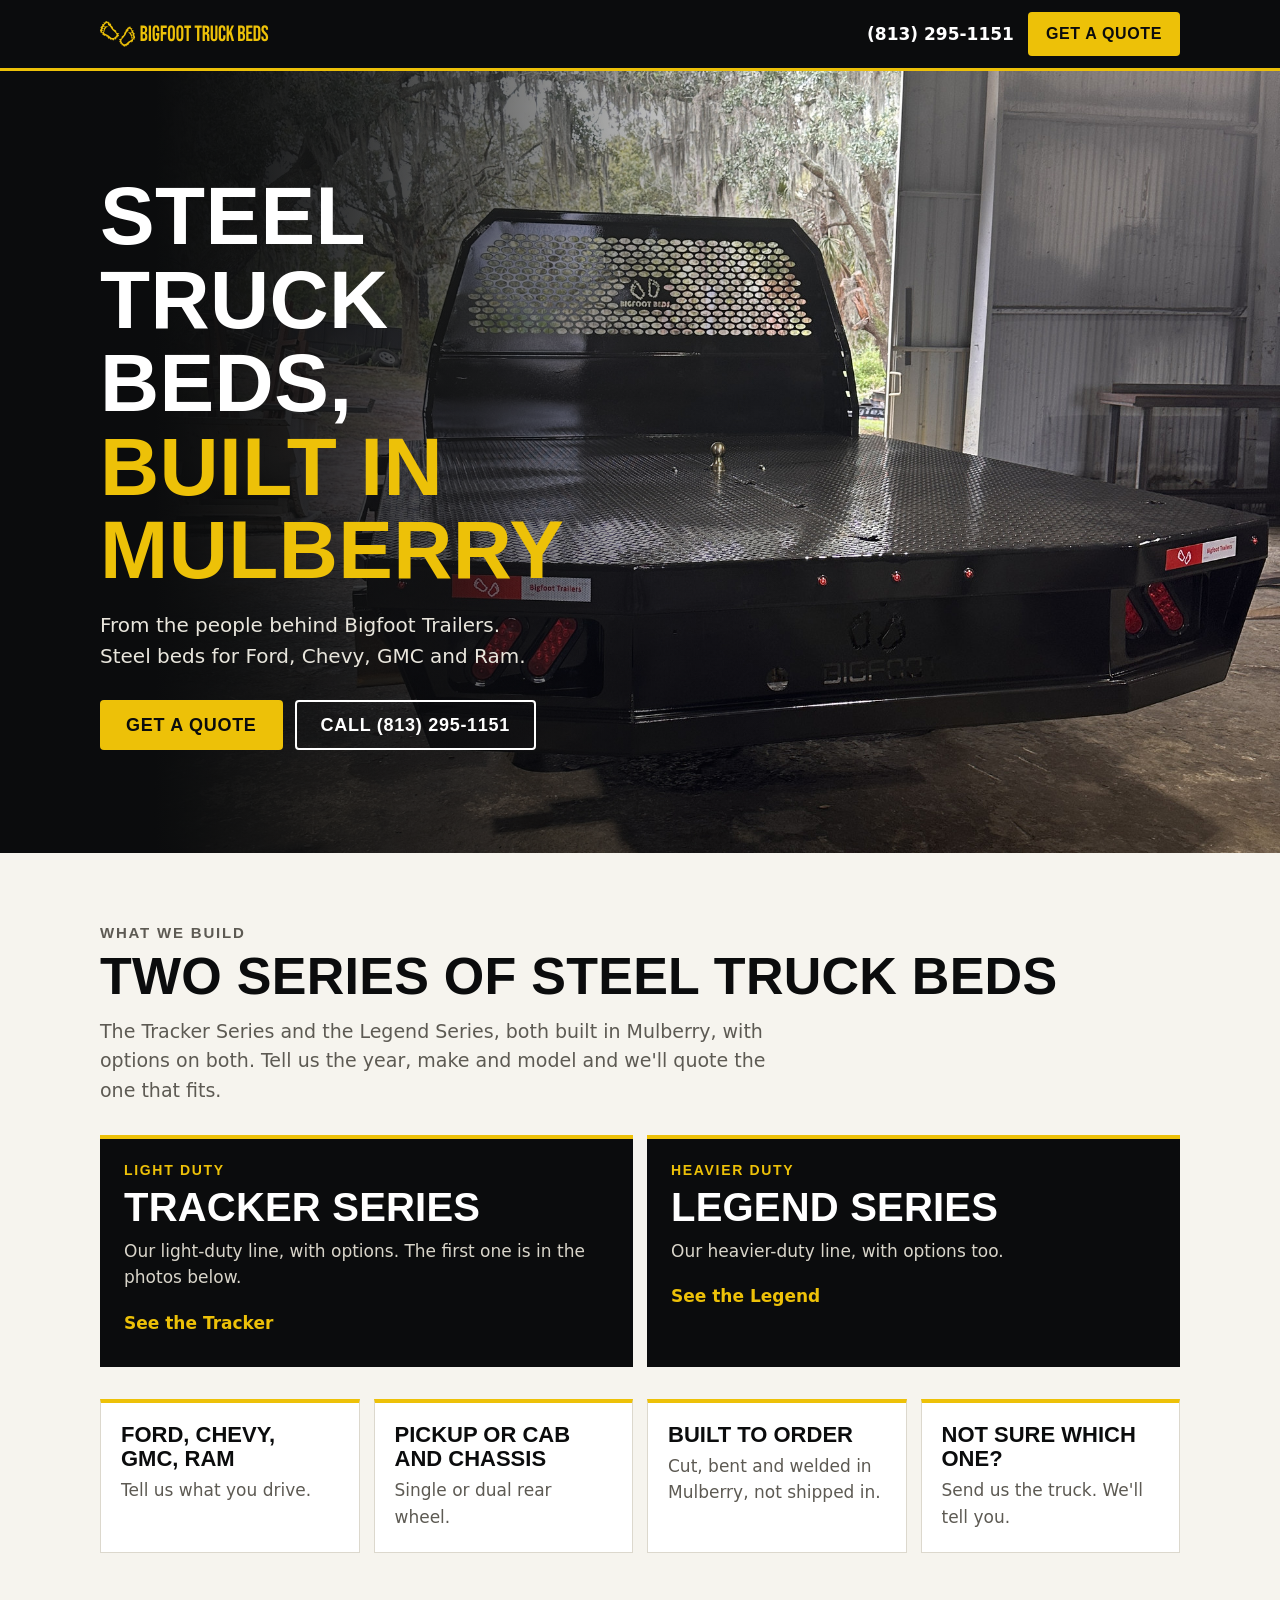
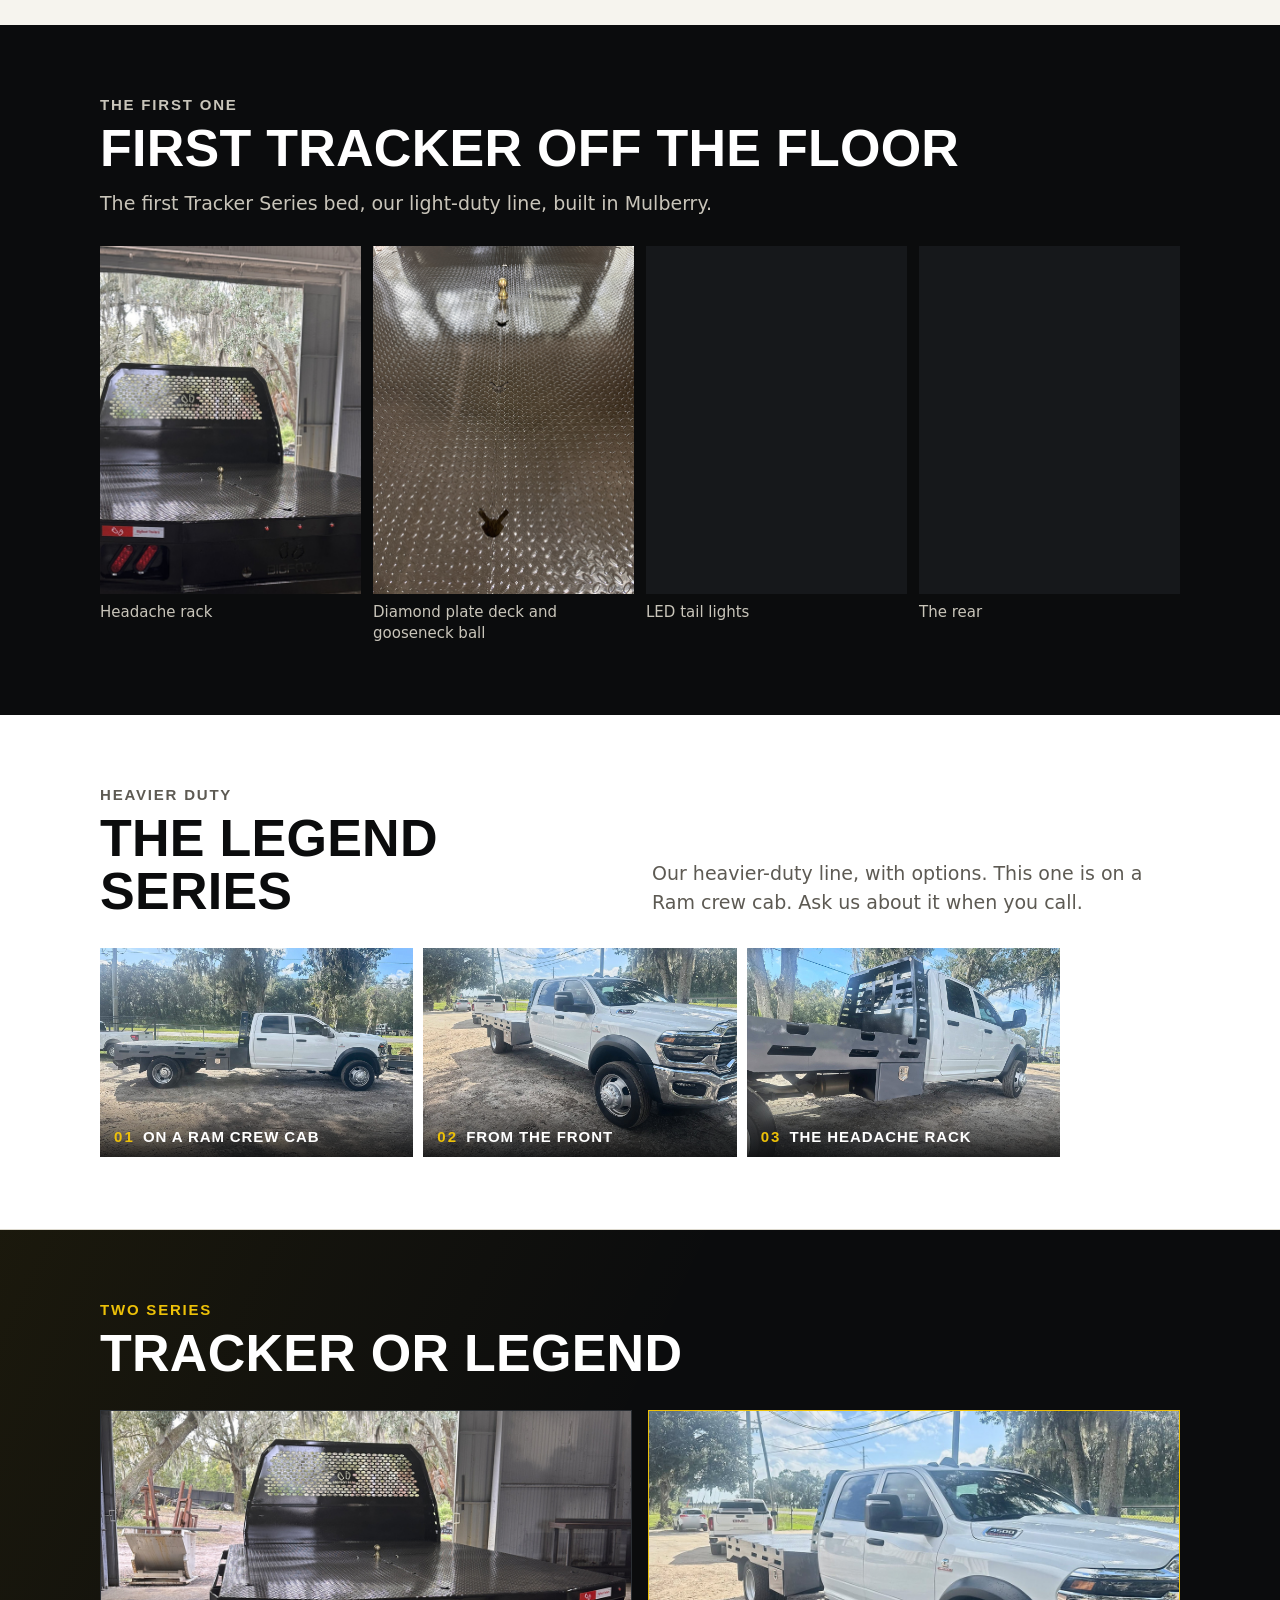
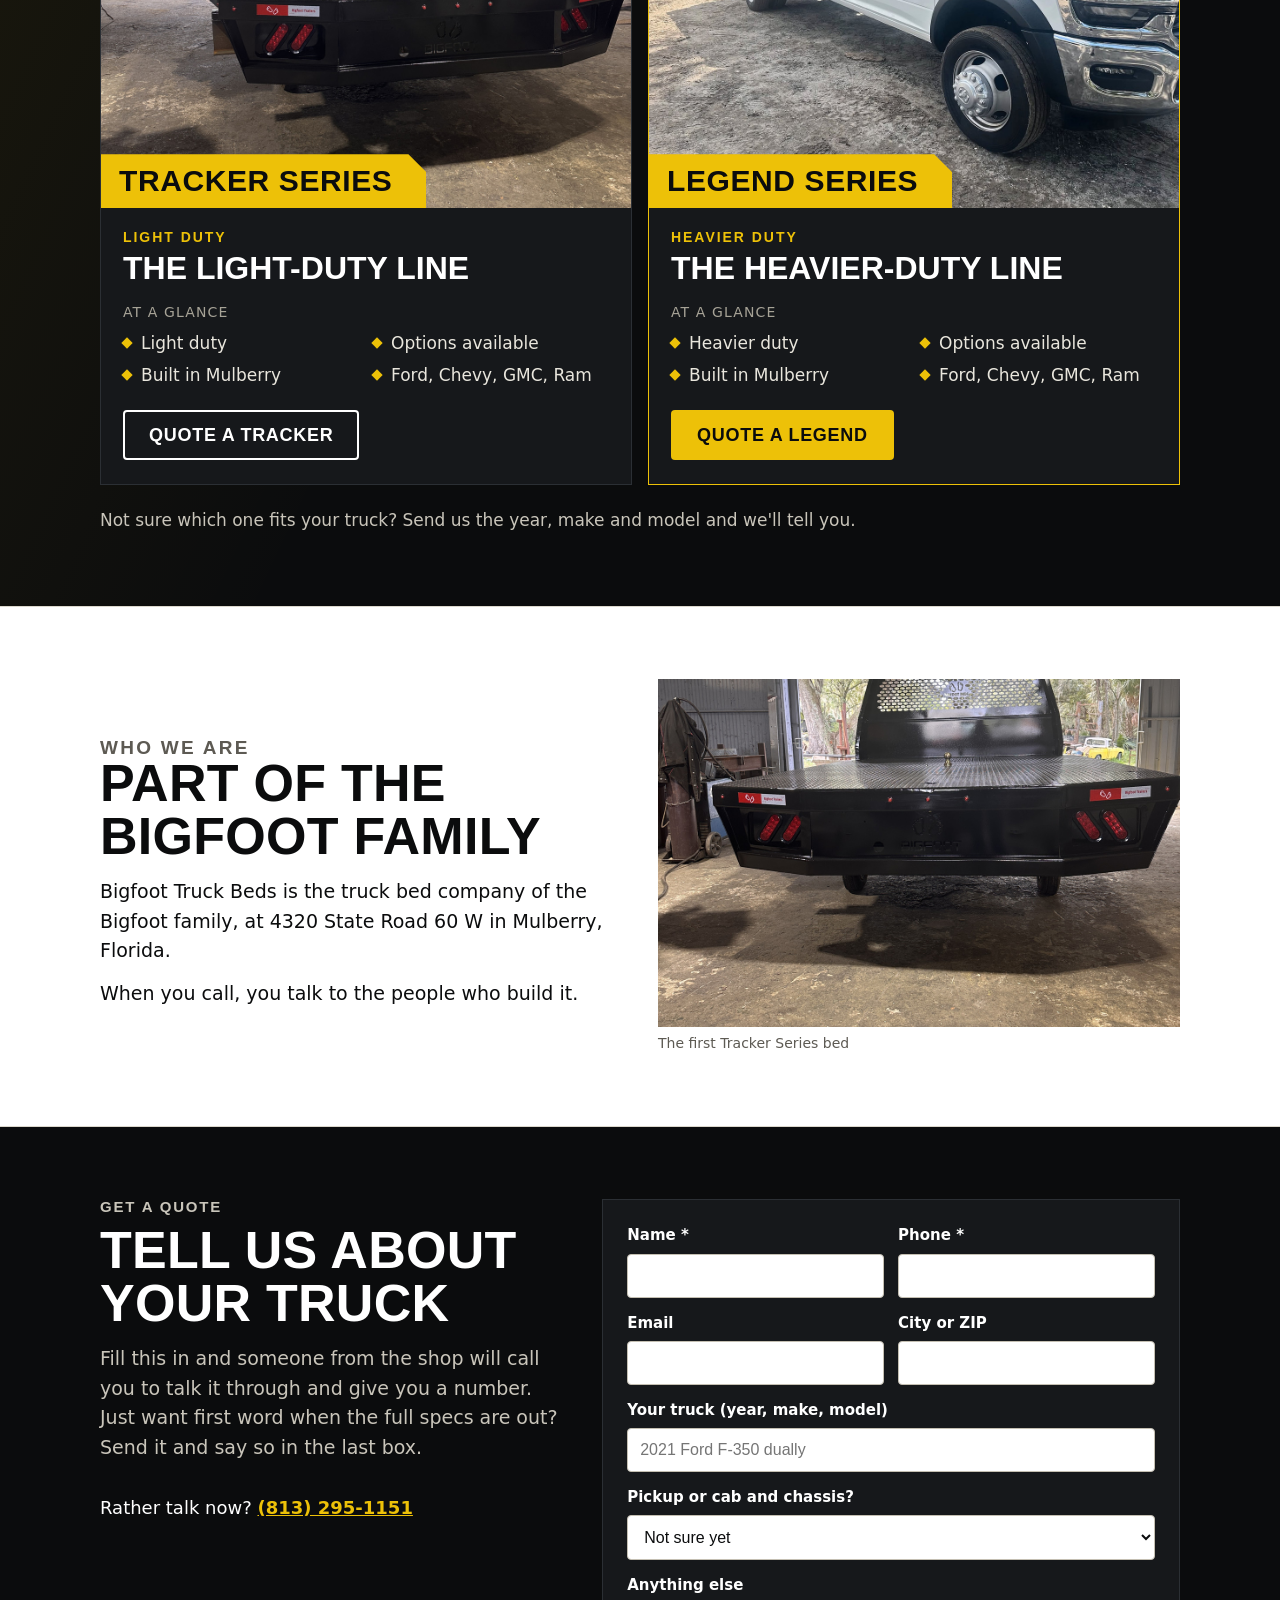
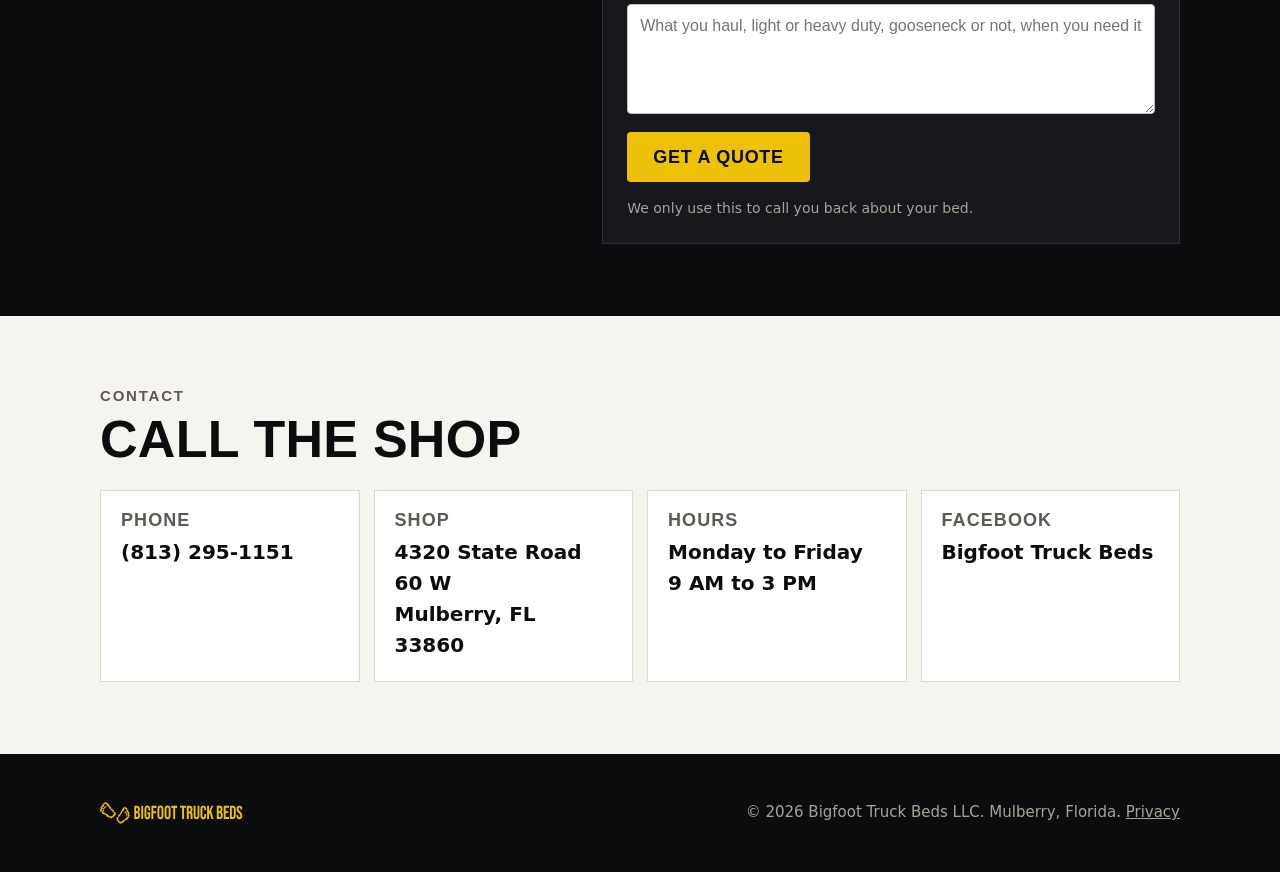
<file: index.html>
<!DOCTYPE html>
<html lang="en">
<head>
<meta charset="UTF-8" />
<meta name="viewport" content="width=device-width, initial-scale=1.0" />
<!-- Security policy (11/23/26). GitHub Pages cannot send security headers, so the policy lives here.
     Scripts: this site's own files, nothing inline. Styles: this page + Google Fonts. Form posts and visit counts: the portal only.
     The Meta Pixel and Google Analytics hosts are already allowed here so that turning either on is one value in
     assets/simple/config.js. While that value is empty nothing is loaded from them (the build and check_publish.py prove it).
     If you add any other script, font or form host, add it here or the browser will refuse it. -->
<meta http-equiv="Content-Security-Policy" content="default-src 'none'; script-src 'self' https://connect.facebook.net https://www.googletagmanager.com; style-src 'self' 'unsafe-inline' https://fonts.googleapis.com; font-src https://fonts.gstatic.com; img-src 'self' data: https://www.facebook.com https://*.google-analytics.com https://*.googletagmanager.com https://www.google.com https://*.g.doubleclick.net; connect-src 'self' https://portal.bigfoottruckbeds.com https://www.facebook.com https://*.google-analytics.com https://*.analytics.google.com https://*.googletagmanager.com https://www.google.com https://*.g.doubleclick.net; manifest-src 'self'; base-uri 'none'; form-action 'self'" />
<meta name="referrer" content="strict-origin-when-cross-origin" />
<title>Bigfoot Truck Beds | Steel truck beds built in Mulberry, Florida</title>
<meta name="description" content="Steel truck beds built in Mulberry, Florida, from the people behind Bigfoot Trailers: the light-duty Tracker Series and heavier-duty Legend Series. Get a quote." />
<link rel="canonical" href="https://bigfoottruckbeds.com/" />
<meta property="og:type" content="website" />
<meta property="og:site_name" content="Bigfoot Truck Beds" />
<meta property="og:url" content="https://bigfoottruckbeds.com/" />
<meta property="og:title" content="Bigfoot Truck Beds, built in Mulberry, Florida" />
<meta property="og:description" content="Bigfoot builds truck beds now: the light-duty Tracker Series and the heavier-duty Legend Series, with options on both, built in Mulberry, Florida. Tell us your truck and get a quote." />
<meta property="og:image" content="https://bigfoottruckbeds.com/assets/simple/share-bed.jpg" />
<meta property="og:image:width" content="1200" />
<meta property="og:image:height" content="630" />
<meta property="og:image:alt" content="The first Bigfoot Tracker Series truck bed build, Mulberry, Florida" />
<meta property="og:locale" content="en_US" />
<meta name="twitter:card" content="summary_large_image" />
<meta name="twitter:title" content="Bigfoot Truck Beds, built in Mulberry, Florida" />
<meta name="twitter:description" content="Bigfoot builds truck beds now: the light-duty Tracker Series and the heavier-duty Legend Series, with options on both, built in Mulberry, Florida. Tell us your truck and get a quote." />
<meta name="twitter:image" content="https://bigfoottruckbeds.com/assets/simple/share-bed.jpg" />
<meta name="theme-color" content="#0b0c0d" />
<link rel="icon" href="favicon.ico" sizes="48x48" />
<link rel="icon" type="image/svg+xml" href="assets/img/mark.svg" />
<link rel="apple-touch-icon" href="apple-touch-icon.png" />
<link rel="manifest" href="site.webmanifest" />
<link rel="preload" as="image" href="assets/simple/hero-bed.jpg" media="(min-width:641px)" fetchpriority="high" />
<link rel="preload" as="image" href="assets/simple/hero-bed-phone.jpg" media="(max-width:640px)" fetchpriority="high" />
<link rel="preconnect" href="https://fonts.googleapis.com" />
<link rel="preconnect" href="https://fonts.gstatic.com" crossorigin />
<link href="https://fonts.googleapis.com/css2?family=Barlow+Condensed:wght@700;800&family=Barlow:wght@400;500;600&display=swap" rel="stylesheet" />
<!-- Name, address, phone and hours match the Google listing (checked 11/23/26). No prices (Drew's rule). -->
<script type="application/ld+json">
{
  "@context": "https://schema.org",
  "@type": "LocalBusiness",
  "@id": "https://bigfoottruckbeds.com/#business",
  "name": "Bigfoot Truck Beds",
  "url": "https://bigfoottruckbeds.com/",
  "description": "Steel truck beds built in Mulberry, Florida, from the people behind Bigfoot Trailers: the light-duty Tracker Series and the heavier-duty Legend Series, for Ford, Chevy, GMC and Ram trucks.",
  "logo": "https://bigfoottruckbeds.com/assets/simple/icon-512.png",
  "image": "https://bigfoottruckbeds.com/assets/simple/share-bed.jpg",
  "telephone": "+1-813-295-1151",
  "address": {
    "@type": "PostalAddress",
    "streetAddress": "4320 State Road 60 W",
    "addressLocality": "Mulberry",
    "addressRegion": "FL",
    "postalCode": "33860",
    "addressCountry": "US"
  },
  "openingHoursSpecification": [
    {
      "@type": "OpeningHoursSpecification",
      "dayOfWeek": [
        "Monday",
        "Tuesday",
        "Wednesday",
        "Thursday",
        "Friday"
      ],
      "opens": "09:00",
      "closes": "15:00"
    }
  ],
  "hasMap": "https://www.google.com/maps?cid=16795589760545321650",
  "sameAs": [
    "https://www.facebook.com/bigfoottruckbeds",
    "https://www.google.com/maps?cid=16795589760545321650"
  ],
  "hasOfferCatalog": {
    "@type": "OfferCatalog",
    "name": "Steel truck beds",
    "itemListElement": [
      {
        "@type": "Offer",
        "itemOffered": {
          "@type": "Service",
          "name": "Bigfoot Tracker Series truck bed",
          "provider": {"@id": "https://bigfoottruckbeds.com/#business"},
          "description": "Light-duty steel truck bed series, with options. Ask for a quote.",
          "image": "https://bigfoottruckbeds.com/assets/simple/legend/compare-tracker.jpg"
        }
      },
      {
        "@type": "Offer",
        "itemOffered": {
          "@type": "Service",
          "name": "Bigfoot Legend Series truck bed",
          "provider": {"@id": "https://bigfoottruckbeds.com/#business"},
          "description": "Heavier-duty steel truck bed series, with options. Ask for a quote.",
          "image": "https://bigfoottruckbeds.com/assets/simple/legend/compare-legend.jpg"
        }
      }
    ]
  }
}
</script>
<style>
:root{
  --ink:#0b0c0d; --ink2:#16181b; --paper:#f6f4ee; --white:#fff; --line:#dcd8cd; --mute:#5d5a53; --gold:#edc108; --gold-d:#c9a300;
  --wrap:1120px; --gut:20px;
}
*{box-sizing:border-box}
html{-webkit-text-size-adjust:100%;scroll-behavior:smooth}
body{margin:0;background:var(--paper);color:var(--ink);font:17px/1.55 Barlow,system-ui,-apple-system,"Segoe UI",sans-serif}
img{max-width:100%;display:block}
a{color:inherit}
h1,h2,h3{font-family:"Barlow Condensed",Barlow,sans-serif;font-weight:800;line-height:1.02;margin:0;text-transform:uppercase;letter-spacing:.005em}
.wrap{max-width:var(--wrap);margin:0 auto;padding:0 var(--gut)}
.btn{display:inline-flex;align-items:center;justify-content:center;min-height:50px;padding:0 24px;border-radius:4px;font:700 18px/1 "Barlow Condensed",sans-serif;letter-spacing:.04em;text-transform:uppercase;text-decoration:none;border:2px solid transparent;cursor:pointer}
.btn-gold{background:var(--gold);color:var(--ink)}
.btn-gold:hover{background:var(--gold-d)}
.btn-line{border-color:currentColor;color:inherit;background:transparent}
.btn:focus-visible,a:focus-visible,input:focus-visible,select:focus-visible,textarea:focus-visible{outline:3px solid var(--gold);outline-offset:2px}

/* header */
.top{position:sticky;top:0;z-index:10;background:var(--ink);color:var(--white);border-bottom:3px solid var(--gold)}
.top .wrap{display:flex;align-items:center;justify-content:space-between;gap:16px;height:68px}
.top .logo{display:flex;align-items:center;min-height:44px}
.top .logo img{height:26px;width:auto}
.top .acts{display:flex;align-items:center;gap:14px}
.top .tel{display:inline-flex;align-items:center;min-height:44px;color:var(--white);text-decoration:none;font-weight:600;white-space:nowrap}
.top .tel .tel-word{display:none}
.top .btn{min-height:44px;padding:0 16px;font-size:16px}

/* hero */
/* 11/23/26: the hero never grows taller than the window, so the two buttons stay on screen on a normal laptop
   (1366x768 leaves about 650px). Same 782px height as before on tall windows. */
.hero{position:relative;display:flex;align-items:center;padding:0;min-height:min(782px,calc(100vh - 71px));background:var(--ink) url(assets/simple/hero-bed.jpg) right center/auto 100% no-repeat;color:var(--white)}
.hero::before{content:"";position:absolute;inset:0;background:linear-gradient(90deg,rgba(11,12,13,.92) 0%,rgba(11,12,13,.7) 34%,rgba(11,12,13,0) 62%)}
.hero .wrap{position:relative;width:100%;padding-top:44px;padding-bottom:44px}
.hero h1{font-size:clamp(44px,6.4vw,84px);max-width:11ch}
.hero h1 span{color:var(--gold)}
.hero p{font-size:20px;max-width:34ch;margin:18px 0 28px;color:#e9e6dd}
.hero .row{display:flex;gap:12px;flex-wrap:wrap}
.hero .btn-line{color:var(--white)}

/* sections */
section{padding:72px 0}
.kick{font:700 15px/1 "Barlow Condensed",sans-serif;letter-spacing:.12em;text-transform:uppercase;color:var(--mute);margin:0 0 10px}
h2{font-size:clamp(34px,4.4vw,52px)}
.lead{font-size:19px;color:var(--mute);max-width:56ch;margin:14px 0 0}

.what ul{list-style:none;padding:0;margin:32px 0 0;display:grid;gap:14px;grid-template-columns:repeat(auto-fit,minmax(240px,1fr))}
.what li{background:var(--white);border:1px solid var(--line);border-top:4px solid var(--gold);padding:20px 20px 22px}
.what li b{display:block;font:800 22px/1.1 "Barlow Condensed",sans-serif;text-transform:uppercase;margin-bottom:6px}
.what li span{color:var(--mute)}
/* 11/23/26: the two lines. 11/24/26: the Legend Series has real photos now (its own section below), so both cards carry the same weight.
   11/25/26: Tracker Series = light duty, Legend Series = heavier duty, options on both; specs not public yet. */
.series{display:grid;gap:14px;margin-top:30px;grid-template-columns:1fr 1fr}
.series article{background:var(--ink);color:var(--white);padding:24px 24px 22px;border-top:4px solid var(--gold);display:flex;flex-direction:column}
.series article.soon{background:var(--white);color:var(--ink);border:1px solid var(--line);border-top:4px solid var(--ink)}
.series .tag{font:700 14px/1 "Barlow Condensed",sans-serif;letter-spacing:.12em;text-transform:uppercase;color:var(--gold);margin:0 0 10px}
.series .soon .tag{color:var(--mute)}
.series h3{font-size:clamp(30px,3.4vw,40px)}
.series p{margin:10px 0 0;color:#d9d5ca}
.series .soon p{color:var(--mute)}
.series a{display:inline-flex;align-items:center;min-height:44px;margin-top:10px;color:var(--gold);font-weight:600;text-decoration:none}
.series a:hover{text-decoration:underline}

.bed{background:var(--ink);color:var(--white)}
.bed .lead{color:#c9c5ba}
/* 11/23/26: the bed photos are tall (3 by 4). They used to be cropped into small wide boxes, which cut the subject out.
   Now each tile keeps the photo's own shape, four across on a desktop and two across on a phone. */
.bed .grid{display:grid;gap:12px;margin-top:28px;grid-template-columns:repeat(4,1fr)}
.bed figure{margin:0}
.bed .ph{aspect-ratio:3/4;overflow:hidden;background:#16181b}
.bed img{width:100%;height:100%;object-fit:cover}
.bed figcaption{font-size:15px;line-height:1.35;color:#c9c5ba;padding-top:8px}

/* 11/24/26 v2: the Legend Series (real photos, plates blurred). One big photo and five around it. */
.legend{background:var(--white);border-bottom:1px solid var(--line)}
.legend .lg-head{display:grid;grid-template-columns:1fr 1fr;gap:24px;align-items:end}
.legend .lg-head .lead{margin:0}
.legend .grid{display:grid;gap:10px;margin-top:30px;grid-template-columns:repeat(3,1fr)}
.legend figure{margin:0;position:relative;overflow:hidden;background:#16181b}
.legend figure.big{grid-column:span 2;grid-row:span 2}
.legend .grid.g3{max-width:960px}
.legend .ph{aspect-ratio:3/2;height:100%}
.legend img{width:100%;height:100%;object-fit:cover;transition:transform .5s ease}
.legend figure:hover img{transform:scale(1.03)}
.legend figcaption{position:absolute;left:0;right:0;bottom:0;padding:30px 14px 11px;background:linear-gradient(0deg,rgba(11,12,13,.88),rgba(11,12,13,0));color:#fff;font:700 15px/1.2 "Barlow Condensed",sans-serif;letter-spacing:.06em;text-transform:uppercase}
.legend figcaption b{color:var(--gold);margin-right:8px;letter-spacing:.14em}
/* 11/24/26 v2: Tracker or Legend, side by side (replaces the Bigfoot Trailers crew section). 11/25: in-development framing */
.vs{background:var(--ink);color:var(--white);position:relative;overflow:hidden}
.vs::before{content:"";position:absolute;inset:0;background:linear-gradient(115deg,rgba(237,193,8,.07) 0%,rgba(237,193,8,0) 42%);pointer-events:none}
.vs .wrap{position:relative}
.vs .kick{color:var(--gold)}
.vs-grid{display:grid;grid-template-columns:1fr 1fr;gap:16px;margin-top:30px}
.vs article{background:var(--ink2);border:1px solid #2b2f34;display:flex;flex-direction:column}
.vs article.legend-card{border-color:var(--gold)}
.vs .ph{position:relative;aspect-ratio:4/3;overflow:hidden}
.vs .ph img{width:100%;height:100%;object-fit:cover}
.vs .badge{position:absolute;left:0;bottom:0;background:var(--gold);color:var(--ink);font:800 clamp(22px,2.4vw,30px)/1 "Barlow Condensed",sans-serif;text-transform:uppercase;letter-spacing:.02em;padding:12px 34px 12px 18px;clip-path:polygon(0 0,calc(100% - 18px) 0,100% 18px,100% 100%,0 100%)}
.vs .body{padding:22px 22px 24px;display:flex;flex-direction:column;flex:1}
.vs .tag{font:700 14px/1 "Barlow Condensed",sans-serif;letter-spacing:.14em;text-transform:uppercase;color:var(--gold);margin:0 0 8px}
.vs .line{font:800 clamp(24px,2.6vw,32px)/1.05 "Barlow Condensed",sans-serif;text-transform:uppercase;margin:0 0 16px}
.vs .has{font-size:14px;color:#a7a397;margin:0 0 6px;text-transform:uppercase;letter-spacing:.08em}
.vs ul{list-style:none;padding:0;margin:0 0 22px;display:grid;grid-template-columns:1fr 1fr;gap:6px 14px}
.vs li{position:relative;padding-left:18px;color:#e9e6dd}
.vs li::before{content:"";position:absolute;left:0;top:.55em;width:8px;height:8px;background:var(--gold);transform:rotate(45deg)}
.vs .btn{margin-top:auto;align-self:flex-start}
.vs .btn-line{color:var(--white)}
.vs-note{margin:22px 0 0;color:#c9c5ba}
.shop .grid{display:grid;gap:14px;margin-top:28px;grid-template-columns:repeat(auto-fit,minmax(250px,1fr))}
.shop figure{margin:0;background:var(--white);border:1px solid var(--line)}
.shop img{width:100%;height:auto;aspect-ratio:4/3;object-fit:cover}
.shop figcaption{padding:12px 14px 14px}
.shop figcaption b{display:block;font:800 20px/1.1 "Barlow Condensed",sans-serif;text-transform:uppercase}
.shop figcaption span{color:var(--mute);font-size:15px}

.who{background:var(--white);border-top:1px solid var(--line);border-bottom:1px solid var(--line)}
.who .cols{display:grid;gap:36px;align-items:center;grid-template-columns:1fr 1fr}
.who img{width:100%;height:auto;aspect-ratio:3/2;object-fit:cover}
.who-ph{margin:0}
.who-ph figcaption{font-size:14px;color:var(--mute);padding-top:6px}
.who p{font-size:19px;margin:14px 0 0;max-width:46ch}

/* quote */
.quote{background:var(--ink);color:var(--white)}
.quote .cols{display:grid;gap:40px;grid-template-columns:1fr 1.25fr;align-items:start}
.quote .lead{color:#c9c5ba}
.quote .call{margin-top:22px;font-size:18px}
.quote .call a{display:inline-block;padding:10px 0;color:var(--gold);font-weight:600}
form{background:var(--ink2);border:1px solid #2b2f34;padding:24px}
.fgrid{display:grid;gap:14px;grid-template-columns:1fr 1fr}
.f{display:flex;flex-direction:column;gap:6px}
.f.wide{grid-column:1/-1}
.f label{font-weight:600;font-size:15px}
.f input,.f select,.f textarea{width:100%;font:16px Barlow,sans-serif;color:var(--ink);background:var(--white);border:1px solid #c4bfb2;border-radius:4px;padding:12px}
.f textarea{min-height:110px;resize:vertical}
.f .err{display:none;color:#ffb4a8;font-size:14px}
.f.invalid input{border-color:#e0533d}
.f.invalid .err{display:block}
.hp{position:absolute;left:-9999px;width:1px;height:1px;overflow:hidden}
.go{display:flex;align-items:center;gap:16px;flex-wrap:wrap;margin-top:18px}
.fine{color:#a7a397;font-size:14px;margin:0}
#qf-err{color:#ffb4a8;margin:14px 0 0}
.done{background:var(--ink2);border:1px solid #2b2f34;border-left:4px solid var(--gold);padding:28px}
.done h3{font-size:34px;margin:6px 0 10px}
.done p{margin:0 0 8px;color:#dcd8cd}
.done a{color:var(--gold)}

/* contact + footer */
.contact .cols{display:grid;gap:14px;margin-top:24px;grid-template-columns:repeat(auto-fit,minmax(220px,1fr))}
.contact .card{background:var(--white);border:1px solid var(--line);padding:20px}
.contact .card b{display:block;font:800 18px/1 "Barlow Condensed",sans-serif;text-transform:uppercase;color:var(--mute);margin-bottom:8px;letter-spacing:.06em}
.contact .card a,.contact .card span{font-size:20px;font-weight:600;text-decoration:none}
.contact .card a{display:block;padding:7px 0;margin:-7px 0}
.contact .card a:hover{text-decoration:underline}
.done a{display:inline-block;padding:10px 0}
footer{background:var(--ink);color:#a7a397;padding:34px 0;font-size:15px}
footer .wrap{display:flex;justify-content:space-between;gap:16px;flex-wrap:wrap;align-items:center}
footer img{height:22px;width:auto}
footer a{display:inline-block;padding:13px 0;color:#a7a397}

@media (min-width:641px) and (max-width:1100px){
  /* tablets and small windows: the headline sits over the bed here, so the dark side of the photo reaches further */
  .hero::before{background:linear-gradient(90deg,rgba(11,12,13,.93) 0%,rgba(11,12,13,.74) 44%,rgba(11,12,13,.16) 78%,rgba(11,12,13,0) 100%)}
}
@media (max-width:860px){
  .series{grid-template-columns:1fr}
  .bed .grid{grid-template-columns:repeat(2,1fr);gap:10px}
  .legend .grid{grid-template-columns:repeat(2,1fr);gap:8px}
  .legend figure.big,.legend figure.last{grid-column:span 2;grid-row:auto}
  .legend .grid.g3{grid-template-columns:1fr}
  .legend .lg-head{grid-template-columns:1fr;gap:0}
  .legend .lg-head .lead{margin-top:14px}
  .vs-grid{grid-template-columns:1fr}
  .vs ul{grid-template-columns:1fr}
  .who .cols,.quote .cols{grid-template-columns:1fr}
  .who-ph{order:-1}
}
@media (max-width:640px){
  body{font-size:16px}
  /* header: the phone number becomes a Call button that stays on screen with the header */
  .top .wrap{gap:10px}
  .top .logo img{height:20px}
  .top .acts{gap:8px}
  .top .btn{padding:0 12px}
  .top .tel{justify-content:center;padding:0 12px;border:2px solid var(--white);border-radius:4px;font:700 16px/1 "Barlow Condensed",sans-serif;letter-spacing:.04em;text-transform:uppercase}
  .top .tel .tel-word{display:inline}
  .top .tel .tel-num{display:none}
  /* hero: fills the first screen exactly. The photo sits on top and takes whatever height is left over, so the
     headline and BOTH buttons are on screen without scrolling (checked at 375x667, 390x844, 412x915). */
  .hero{flex-direction:column;align-items:stretch;min-height:calc(100vh - 71px);min-height:calc(100svh - 71px);background:var(--ink)}
  .hero::before{position:static;flex:1000 1 0;min-height:190px;max-height:93vw;background:linear-gradient(180deg,rgba(11,12,13,0) 70%,rgba(11,12,13,1) 100%),url(assets/simple/hero-bed-phone.jpg) center 20%/cover no-repeat}
  .hero .wrap{flex:1 0 auto;display:flex;flex-direction:column;justify-content:center;padding-top:6px;padding-bottom:22px}
  .hero h1{font-size:44px}
  .hero p{font-size:18px;margin:14px 0 20px}
  .hero .btn{flex:1 1 100%}
  section{padding:52px 0}
  .fgrid{grid-template-columns:1fr}
  form{padding:18px}
  .go .btn{width:100%}
}
@media (max-width:640px) and (max-height:700px){
  .hero h1{font-size:40px}
  .hero p{font-size:16px;margin:10px 0 16px}
}
@media (max-width:359px){
  .top .logo img{height:17px}
  .top .btn,.top .tel{padding:0 9px;font-size:15px}
}
@media (prefers-reduced-motion:reduce){html{scroll-behavior:auto}}
</style>
</head>
<body>

<header class="top">
  <div class="wrap">
    <a class="logo" href="#top" aria-label="Bigfoot Truck Beds"><img src="assets/img/logo.svg" alt="Bigfoot Truck Beds" width="293" height="45" /></a>
    <div class="acts">
      <a class="tel" href="tel:+18132951151" data-phone aria-label="Call (813) 295-1151"><span class="tel-word">Call</span><span class="tel-num">(813) 295-1151</span></a>
      <a class="btn btn-gold" href="#quote">Get a quote</a>
    </div>
  </div>
</header>

<main id="top">

<section class="hero" aria-label="Bigfoot Truck Beds">
  <div class="wrap">
    <h1>Steel truck beds, <span>built in Mulberry</span></h1>
    <p>From the people behind Bigfoot Trailers. Steel beds for Ford, Chevy, GMC and Ram.</p>
    <div class="row">
      <a class="btn btn-gold" href="#quote">Get a quote</a>
      <a class="btn btn-line" href="tel:+18132951151" data-phone>Call (813) 295-1151</a>
    </div>
  </div>
</section>

<section class="what" id="what">
  <div class="wrap">
    <p class="kick">What we build</p>
    <h2>Two series of steel truck beds</h2>
    <p class="lead">The Tracker Series and the Legend Series, both built in Mulberry, with options on both. Tell us the year, make and model and we'll quote the one that fits.</p>
    <div class="series">
      <article>
        <p class="tag">Light duty</p>
        <h3>Tracker Series</h3>
        <p>Our light-duty line, with options. The first one is in the photos below.</p>
        <a href="#first-bed">See the Tracker</a>
      </article>
      <article>
        <p class="tag">Heavier duty</p>
        <h3>Legend Series</h3>
        <p>Our heavier-duty line, with options too.</p>
        <a href="#legend">See the Legend</a>
      </article>
    </div>
    <ul>
      <li><b>Ford, Chevy, GMC, Ram</b><span>Tell us what you drive.</span></li>
      <li><b>Pickup or cab and chassis</b><span>Single or dual rear wheel.</span></li>
      <li><b>Built to order</b><span>Cut, bent and welded in Mulberry, not shipped in.</span></li>
      <li><b>Not sure which one?</b><span>Send us the truck. We'll tell you.</span></li>
    </ul>
  </div>
</section>

<!-- Filled from assets/simple/first-bed.js. Stays hidden until the first-bed photos are added. -->
<section class="bed" id="first-bed" hidden>
  <div class="wrap">
    <p class="kick" style="color:#c9c5ba">The first one</p>
    <h2>First Tracker off the floor</h2>
    <p class="lead" id="bed-lead">The first Tracker Series bed, our light-duty line, built in Mulberry.</p>
    <div class="grid" id="bed-grid"></div>
  </div>
</section>

<!-- 11/24/26: the Legend Series, first real photos. Plain img tags (no script), so the build finds and ships them by itself. -->
<section class="legend" id="legend">
  <div class="wrap">
    <div class="lg-head">
      <div>
        <p class="kick">Heavier duty</p>
        <h2>The Legend Series</h2>
      </div>
      <p class="lead">Our heavier-duty line, with options. This one is on a Ram crew cab. Ask us about it when you call.</p>
    </div>
    <div class="grid g3">
      <figure><div class="ph"><img src="assets/simple/legend/legend-side.jpg" alt="Bigfoot Legend Series truck bed on a white Ram crew cab, side view" loading="lazy" width="1200" height="800" /></div><figcaption><b>01</b>On a Ram crew cab</figcaption></figure>
      <figure><div class="ph"><img src="assets/simple/legend/legend-front.jpg" alt="Bigfoot Legend Series truck bed on a white Ram crew cab, from the front corner" loading="lazy" width="1200" height="800" /></div><figcaption><b>02</b>From the front</figcaption></figure>
      <figure><div class="ph"><img src="assets/simple/legend/legend-rack-toolbox.jpg" alt="Headache rack with the Bigfoot footprints cut in, on a Legend Series bed" loading="lazy" width="1200" height="800" /></div><figcaption><b>03</b>The headache rack</figcaption></figure>
    </div>
  </div>
</section>

<!-- 11/24/26: was the Bigfoot Trailers shop/crew section (Drew: no staff photos). Now the two lines side by side, real photos only. -->
<section class="vs" id="compare">
  <div class="wrap">
    <p class="kick">Two series</p>
    <h2>Tracker or Legend</h2>
    <div class="vs-grid">
      <article>
        <div class="ph"><img src="assets/simple/legend/compare-tracker.jpg" alt="The first Bigfoot Tracker Series steel truck bed, seen from the rear" loading="lazy" width="1200" height="900" /><span class="badge">Tracker Series</span></div>
        <div class="body">
          <p class="tag">Light duty</p>
          <p class="line">The light-duty line</p>
          <p class="has">At a glance</p>
          <ul><li>Light duty</li><li>Options available</li><li>Built in Mulberry</li><li>Ford, Chevy, GMC, Ram</li></ul>
          <a class="btn btn-line" href="#quote">Quote a Tracker</a>
        </div>
      </article>
      <article class="legend-card">
        <div class="ph"><img src="assets/simple/legend/compare-legend.jpg" alt="Bigfoot Legend Series steel truck bed on a Ram crew cab" loading="lazy" width="1200" height="900" /><span class="badge">Legend Series</span></div>
        <div class="body">
          <p class="tag">Heavier duty</p>
          <p class="line">The heavier-duty line</p>
          <p class="has">At a glance</p>
          <ul><li>Heavier duty</li><li>Options available</li><li>Built in Mulberry</li><li>Ford, Chevy, GMC, Ram</li></ul>
          <a class="btn btn-gold" href="#quote">Quote a Legend</a>
        </div>
      </article>
    </div>
    <p class="vs-note">Not sure which one fits your truck? Send us the year, make and model and we'll tell you.</p>
  </div>
</section>

<section class="who" id="who">
  <div class="wrap cols">
    <div>
      <p class="kick">Who we are</p>
      <h2>Part of the Bigfoot family</h2>
      <p>Bigfoot Truck Beds is the truck bed company of the Bigfoot family, at 4320 State Road 60 W in Mulberry, Florida.</p>
      <p>When you call, you talk to the people who build it.</p>
    </div>
    <figure class="who-ph"><img src="assets/simple/who-tracker.jpg" alt="The first Bigfoot Tracker Series truck bed in the shop doorway" loading="lazy" width="1200" height="800" /><figcaption>The first Tracker Series bed</figcaption></figure>
  </div>
</section>

<!-- 11/25/26 pm: back to "Get a quote" (Drew). Quote form: posts to the Truck Beds portal (portal/app.py POST /quote), which saves it, lists it for the shop and emails it. -->
<section class="quote" id="quote">
  <div class="wrap cols">
    <div>
      <p class="kick" style="color:#c9c5ba">Get a quote</p>
      <h2>Tell us about your truck</h2>
      <p class="lead">Fill this in and someone from the shop will call you to talk it through and give you a number. Just want first word when the full specs are out? Send it and say so in the last box.</p>
      <p class="call">Rather talk now? <a href="tel:+18132951151" data-phone>(813) 295-1151</a></p>
    </div>
    <div>
      <form id="qf" novalidate>
        <div class="fgrid">
          <div class="f" data-f="name"><label for="qf-name">Name *</label><input id="qf-name" name="name" type="text" maxlength="80" autocomplete="name" required /><span class="err">Add your name.</span></div>
          <div class="f" data-f="phone"><label for="qf-phone">Phone *</label><input id="qf-phone" name="phone" type="tel" maxlength="30" autocomplete="tel" inputmode="tel" required /><span class="err">Add a phone number we can call.</span></div>
          <div class="f" data-f="email"><label for="qf-email">Email</label><input id="qf-email" name="email" type="email" maxlength="120" autocomplete="email" inputmode="email" /><span class="err">Check the email, or leave it blank.</span></div>
          <div class="f" data-f="place"><label for="qf-place">City or ZIP</label><input id="qf-place" name="place" type="text" maxlength="80" autocomplete="postal-code" /></div>
          <div class="f wide" data-f="truck"><label for="qf-truck">Your truck (year, make, model)</label><input id="qf-truck" name="truck" type="text" maxlength="120" placeholder="2021 Ford F-350 dually" /></div>
          <div class="f wide" data-f="bed"><label for="qf-bed">Pickup or cab and chassis?</label>
            <select id="qf-bed" name="bed"><option>Not sure yet</option><option>Pickup</option><option>Cab and chassis</option></select></div>
          <div class="f wide" data-f="notes"><label for="qf-notes">Anything else</label><textarea id="qf-notes" name="notes" maxlength="1500" placeholder="What you haul, light or heavy duty, gooseneck or not, when you need it"></textarea></div>
        </div>
        <div class="hp" aria-hidden="true"><label for="qf-extra">Leave this empty</label><input id="qf-extra" name="bf_extra" type="text" tabindex="-1" autocomplete="off" /></div>
        <p id="qf-err" role="alert" hidden></p>
        <div class="go">
          <button class="btn btn-gold" id="qf-send" type="submit">Get a quote</button>
          <p class="fine">We only use this to call you back about your bed.</p>
        </div>
      </form>
      <div class="done" id="qf-done" tabindex="-1" hidden>
        <p class="kick" style="color:var(--gold);margin:0">Request sent</p>
        <h3 id="qf-done-h">Got it</h3>
        <p id="qf-done-p">Someone from the shop will call you soon.</p>
        <p>Need us sooner? Call <a href="tel:+18132951151" data-phone>(813) 295-1151</a>, Monday to Friday, 9 AM to 3 PM.</p>
      </div>
    </div>
  </div>
</section>

<section class="contact" id="contact">
  <div class="wrap">
    <p class="kick">Contact</p>
    <h2>Call the shop</h2>
    <div class="cols">
      <div class="card"><b>Phone</b><a href="tel:+18132951151" data-phone>(813) 295-1151</a></div>
      <div class="card"><b>Shop</b><a href="https://www.google.com/maps/search/?api=1&amp;query=Bigfoot+Truck+Beds+4320+State+Road+60+W+Mulberry+FL+33860" rel="noopener" target="_blank" aria-label="Directions to Bigfoot Truck Beds, 4320 State Road 60 W, Mulberry, FL 33860 (opens Google Maps)">4320 State Road 60 W<br />Mulberry, FL 33860</a></div>
      <div class="card"><b>Hours</b><span>Monday to Friday<br />9 AM to 3 PM</span></div>
      <div class="card"><b>Facebook</b><a href="https://www.facebook.com/bigfoottruckbeds" rel="noopener" target="_blank" aria-label="Bigfoot Truck Beds on Facebook (opens in a new tab)">Bigfoot Truck Beds</a></div>
    </div>
  </div>
</section>

</main>

<footer>
  <div class="wrap">
    <img src="assets/img/logo.svg" alt="Bigfoot Truck Beds" width="293" height="45" />
    <span>&copy; 2026 Bigfoot Truck Beds LLC. Mulberry, Florida. <a href="privacy.html" style="color:#a7a397">Privacy</a></span>
  </div>
</footer>

<script src="assets/simple/config.js"></script>
<script src="assets/simple/first-bed.js"></script>
<script src="assets/simple/page.js"></script>
</body>
</html>
</file>
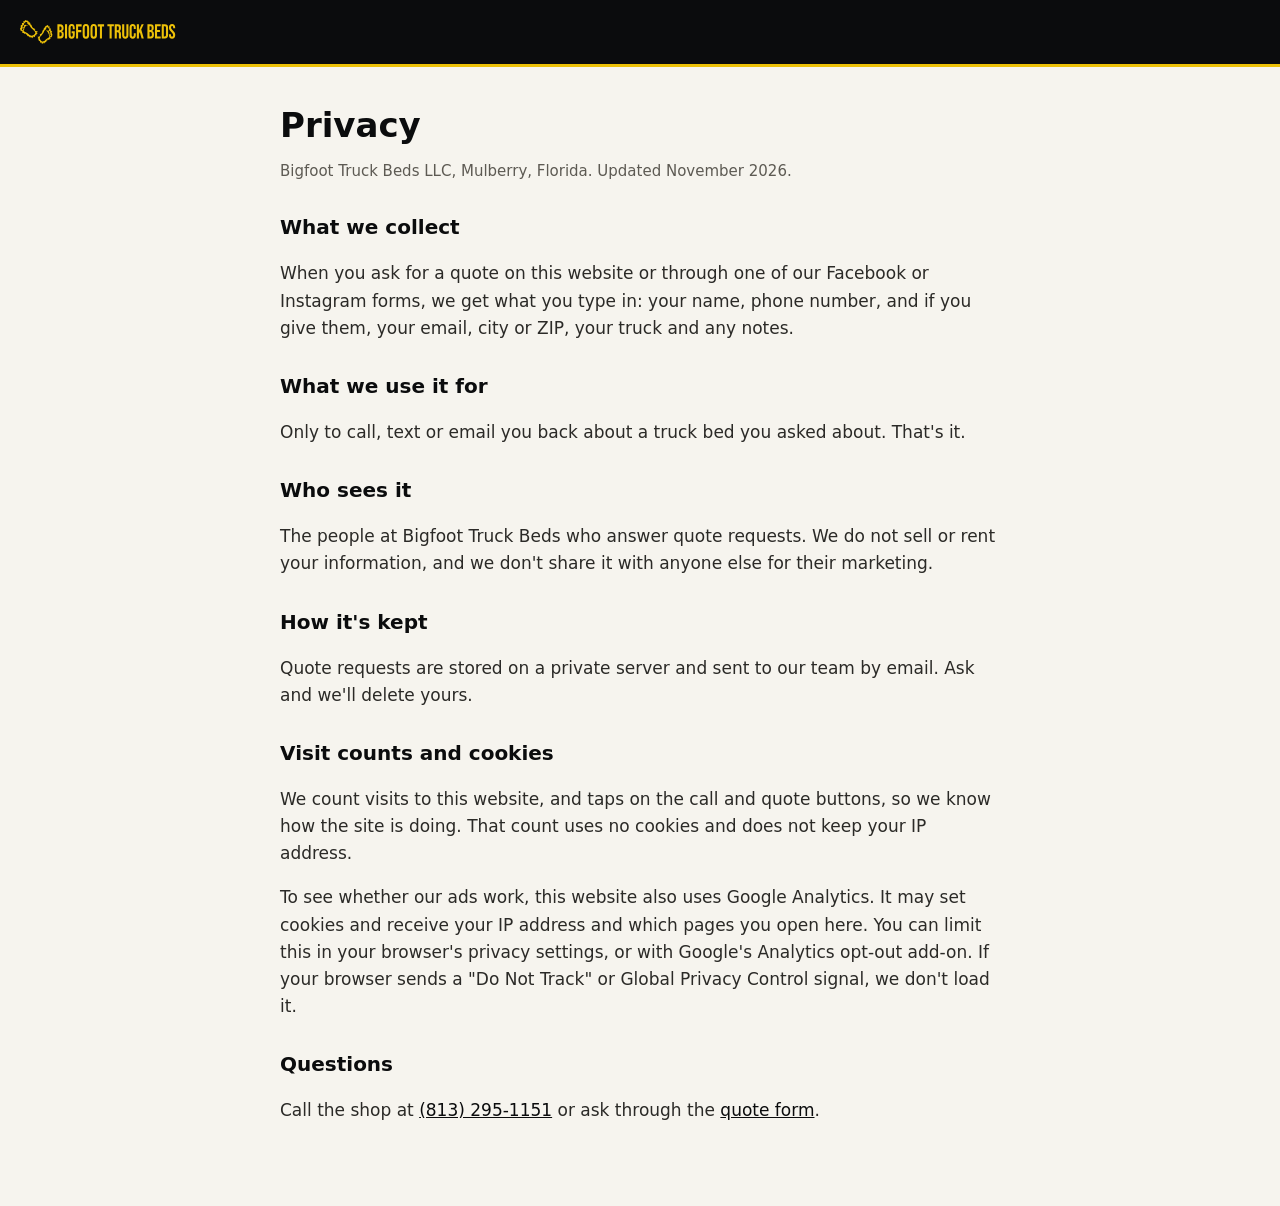
<file: privacy.html>
<!DOCTYPE html>
<html lang="en">
<head>
<meta charset="UTF-8" />
<meta name="viewport" content="width=device-width, initial-scale=1.0" />
<meta http-equiv="Content-Security-Policy" content="default-src 'none'; style-src 'unsafe-inline'; img-src 'self'; base-uri 'none'; form-action 'none'" />
<meta name="referrer" content="strict-origin-when-cross-origin" />
<title>Privacy | Bigfoot Truck Beds</title>
<meta name="robots" content="noindex" />
<link rel="icon" href="favicon.ico" sizes="48x48" />
<link rel="icon" type="image/svg+xml" href="assets/img/mark.svg" />
<link rel="apple-touch-icon" href="apple-touch-icon.png" />
<style>
body{margin:0;background:#f6f4ee;color:#0b0c0d;font:17px/1.6 system-ui,-apple-system,"Segoe UI",sans-serif}
header{background:#0b0c0d;border-bottom:3px solid #edc108;padding:20px}
header img{height:24px;width:auto;display:block}
main{max-width:720px;margin:0 auto;padding:40px 20px 64px}
h1{font-size:34px;line-height:1.1;margin:0 0 8px}
h2{font-size:20px;margin:28px 0 6px}
p,li{color:#2b2a27}
a{color:#0b0c0d}
.date{color:#5d5a53;font-size:15px}
</style>
</head>
<body>
<header><a href="./"><img src="assets/img/logo.svg" alt="Bigfoot Truck Beds" width="293" height="45" /></a></header>
<main>
  <h1>Privacy</h1>
  <p class="date">Bigfoot Truck Beds LLC, Mulberry, Florida. Updated November 2026.</p>

  <h2>What we collect</h2>
  <p>When you ask for a quote on this website or through one of our Facebook or Instagram forms, we get what you type in: your name, phone number, and if you give them, your email, city or ZIP, your truck and any notes.</p>

  <h2>What we use it for</h2>
  <p>Only to call, text or email you back about a truck bed you asked about. That's it.</p>

  <h2>Who sees it</h2>
  <p>The people at Bigfoot Truck Beds who answer quote requests. We do not sell or rent your information, and we don't share it with anyone else for their marketing.</p>

  <h2>How it's kept</h2>
  <p>Quote requests are stored on a private server and sent to our team by email. Ask and we'll delete yours.</p>

  <h2>Visit counts and cookies</h2>
  <p>We count visits to this website, and taps on the call and quote buttons, so we know how the site is doing. That count uses no cookies and does not keep your IP address.</p>
  <p>To see whether our ads work, this website also uses Google Analytics. It may set cookies and receive your IP address and which pages you open here. You can limit this in your browser's privacy settings, or with Google's Analytics opt-out add-on. If your browser sends a "Do Not Track" or Global Privacy Control signal, we don't load it.</p>

  <h2>Questions</h2>
  <p>Call the shop at <a href="tel:+18132951151">(813) 295-1151</a> or ask through the <a href="./#quote">quote form</a>.</p>
</main>
</body>
</html>
</file>
